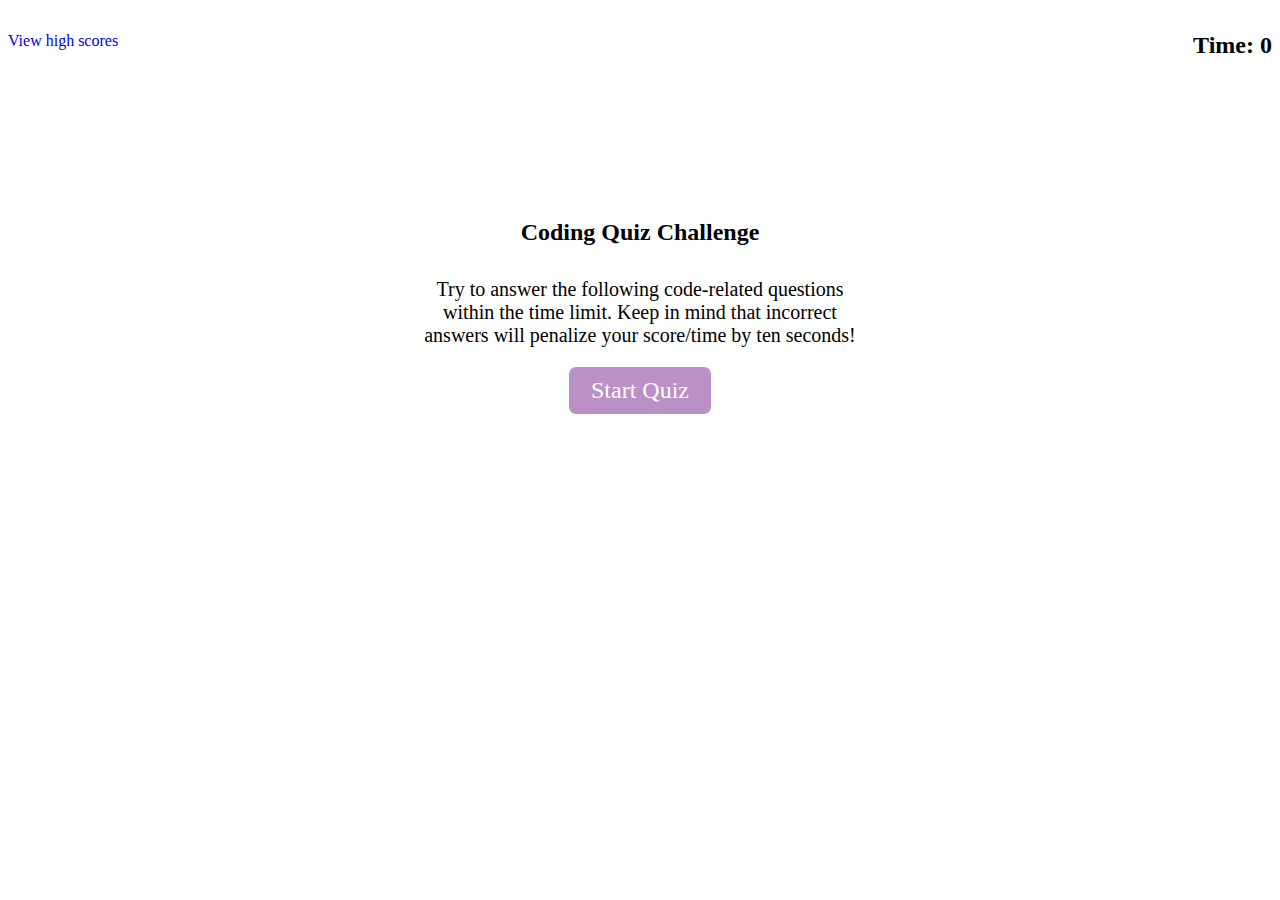
<file: index.html>
<!DOCTYPE html>
<html lang="en">
<head>
    <meta charset="UTF-8">
    <meta http-equiv="X-UA-Compatible" content="IE=edge">
    <meta name="viewport" content="width=device-width, initial-scale=1.0">
    <link rel="stylesheet" href="./assets/style.css" />
    <title>Quiz</title>
</head>
<body>
    <header class="header-top">    
        <a href="highscores.html">View high scores</a>
        <h2 id="timer">Time: 0</h2>
    </header>
    <main class="flexbox-container">
        <section>
            <h1 class="heading-title">Coding Quiz Challenge</h1>
        </section>
        <section class="main-content">
            <p id="start-p">Try to answer the following code-related questions within the time limit. Keep in mind that incorrect answers will penalize your score/time by ten seconds!</p>
        </section>
        <section class="start-button">
            <button id="startBtn" type="button">Start Quiz</button>
        </section>
        <section class="answer-validation">
        </section>
    </main>
    <script src="./assets/script.js"></script>
</body>
<footer>
    
</footer>
</html>
</file>
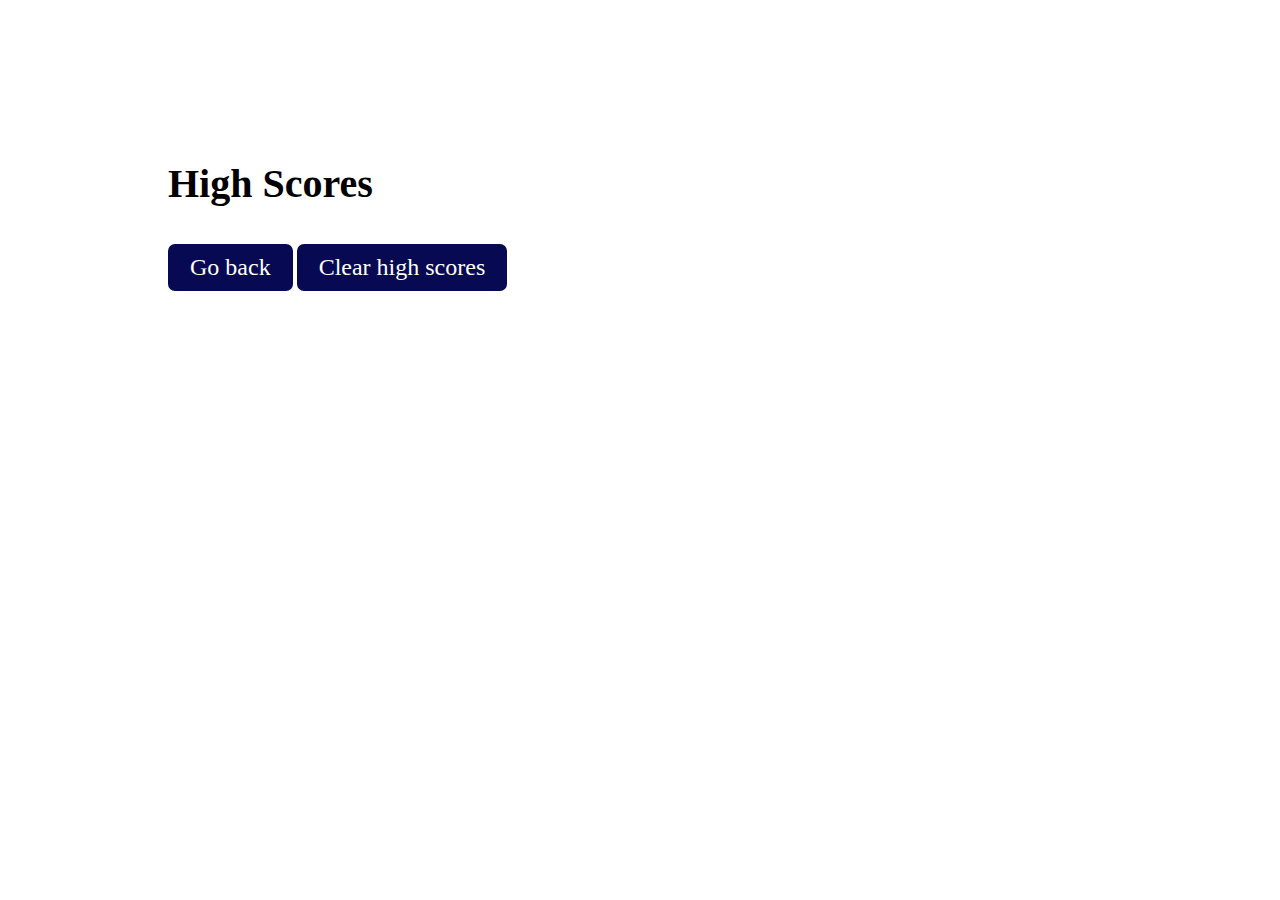
<file: highscores.html>
<!DOCTYPE html>
<html lang="en">
<head>
    <meta charset="UTF-8">
    <meta http-equiv="X-UA-Compatible" content="IE=edge">
    <meta name="viewport" content="width=device-width, initial-scale=1.0">
    <link rel="stylesheet" href="./assets/style.css" />
    <title>Document</title>
</head>
<body>
    <main>
        <section class="high-scores-main">
            <h1 class="high-scores-h1">High Scores</h1>
            <ol id="scores">
            </ol>
            <button class="high-score-button" id="back" type="button">Go back</button>
            <button class="high-score-button" id="clear" type="button">Clear high scores</button>
        </section>
    </main>
    <script src="./assets/highscores.js"></script>
</body>
</html>
</file>
<file: assets/style.css>
* {
    font-family: serif;
}
/*Top header */
.header-top {
    display: flex;
    flex-direction: row;
    justify-content: space-between;
    padding-bottom: 10rem;
}
.header-top a {
    margin: 1.5rem .75rem 0 0;
    text-decoration: none;
}
.header-top h2 {
    margin: 1.5rem 0 0 .75rem;
}

/*main sect */
.flexbox-container {
    margin: 0 auto;
    text-align: center;
}
.heading-title {
    margin: 0 auto 2rem auto;
    font-size: 1.5rem;
}
.main-content {
    margin: 0 auto;
    width: 35%;
    font-size: 1.25rem;
} 
.start-button button{
    background-color: #BA90C6 ;
    color: white;
    padding: 10px 22px 10px 22px;
    border-radius: 7px;
    border: none;
}
main button{
    background-color: #070A52 ;
    color: white;
    padding: 10px 22px 10px 22px;
    margin: 10px auto;
    border-radius: 7px;
    border: none;
    text-align: start;
    display: block;
    font-size: 1.5rem;
}

main button:hover {
    background-color: #FFABAB;
}
.answer-validation hr {
    width: 40%;
    margin-top: 1.5rem;
}

.show-score {
    text-align: start;
    font-size: 1.25rem;
}

.score-button {
    text-align: start;
    display: inline;
    margin-left: 10px;
    font-size: 1.25rem;
    padding: 4px 25px 4px 25px;
}
.score-h2 {
    display: inline;
    margin-right: 6px;
    font-size: 1.5rem;
}

.score-input {
    height: 25px;
}
.score-title {
    text-align: start;
    width: 35%;
    font-size: 2rem;
}
.high-scores-main {
    margin: 10rem;
    width: 40%;
}
.high-scores-h1 {
    text-align: start;
    font-size: 2.5rem;

}

#scores {
    display: block;
    text-align: start;
    background-color: #E3DFFD;

}

.high-score-button {
    text-align: start;
    display: inline;
}
#scores li {
    font-size: 2rem;
    margin: 0 auto;
}
</file>
